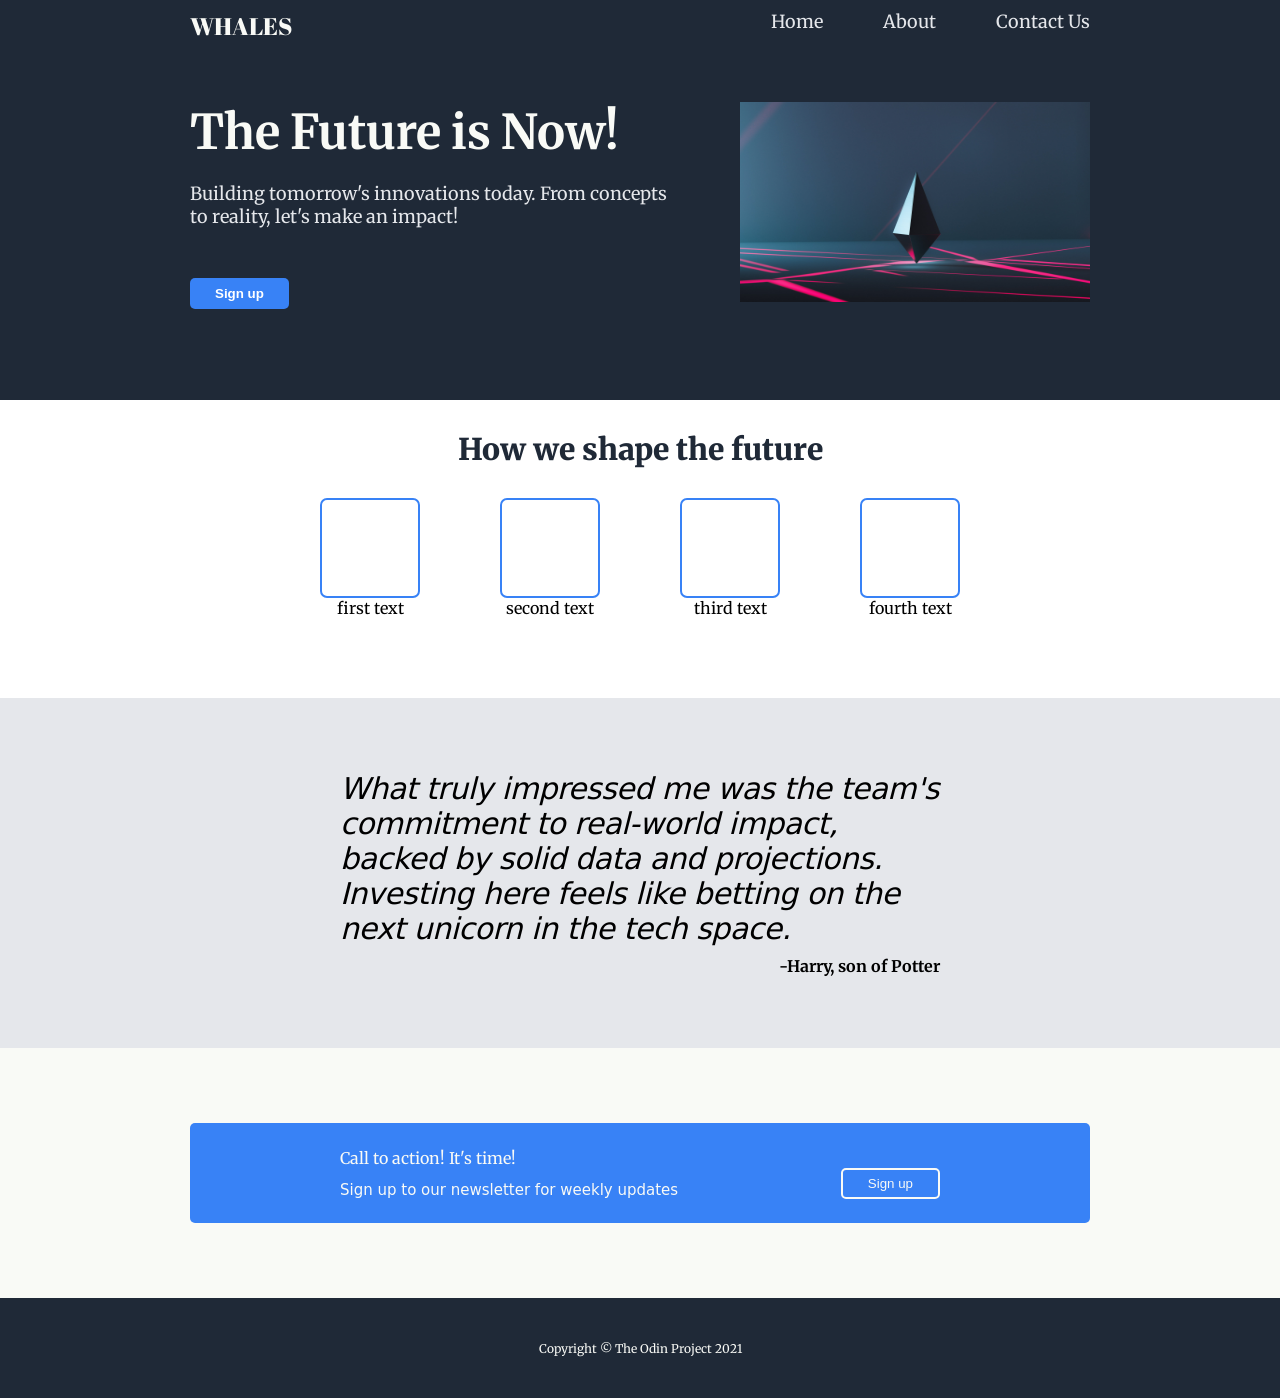
<file: index.html>
<!DOCTYPE html>
<html lang="en">
  <head>
    <meta charset="UTF-8" />
    <meta name="viewport" content="width=device-width, initial-scale=1.0" />
    <title>Landing Page</title>
    <link rel="stylesheet" href="style.css" />
    <link rel="icon" href="pengu.ico" type="image/x-icon" />
  </head>
  <body>
    <header>
      <div class="header">
        <div class="info-container">
          <!-- <div class="whale-image">
            <img
              src="/img/whale-header.png"
              alt="logo"
              width="100px"
              height="100px"
            />
          </div> -->
          <nav class="info">
            <div class="logo-image">
              <p id="whales">WHALES</p>
            </div>
            <div class="links">
              <ul>
                <li><a href="#">Home</a></li>
                <li><a href="#">About</a></li>
                <li><a href="#">Contact Us</a></li>
              </ul>
            </div>
          </nav>
        </div>
        <div class="hero-img-container">
          <div class="hero-img">
            <div class="herotext-img first">
              <h2>The Future is Now!</h2>
              <p class="motto">
                Building tomorrow's innovations today. From concepts to reality,
                let's make an impact!
              </p>
              <button class="button">Sign up</button>
            </div>
            <div class="herotext-img second">
              <img
                src="headerImage.jpg"
                alt="Header Placeholder"
                width="350px"
                height="200px"
              />
            </div>
          </div>
        </div>
      </div>
    </header>
    <main>
      <div class="showcase-container">
        <div class="showcase-hero-text">How we shape the future</div>

        <div class="showcase-images-container">
          <div class="showcase-block">
            <div class="showcase-images"></div>
            <div class="showcase-text">first text</div>
          </div>
          <div class="showcase-block">
            <div class="showcase-images"></div>
            <div class="showcase-text">second text</div>
          </div>
          <div class="showcase-block">
            <div class="showcase-images"></div>
            <div class="showcase-text">third text</div>
          </div>
          <div class="showcase-block">
            <div class="showcase-images"></div>
            <div class="showcase-text">fourth text</div>
          </div>
        </div>
      </div>

      <div class="review-section-container">
        <div class="review-section">
          <i>
            What truly impressed me was the team's commitment to real-world
            impact, backed by solid data and projections. Investing here feels
            like betting on the next unicorn in the tech space.
          </i>
        </div>
        <p class="reviewer">-Harry, son of Potter</p>
      </div>

      <div class="call-to-action-container">
        <div class="call-to-action-content">
          <div class="call-to-action">
            <p>Call to action! It's time!</p>
            <div class="signup">
              <p>Sign up to our newsletter for weekly updates</p>
              <button class="signup-button">Sign up</button>
            </div>
          </div>
        </div>
      </div>
    </main>
    <footer>
      <div class="copyright">
        <p>Copyright &copy The Odin Project 2021</p>
      </div>
    </footer>
  </body>
</html>
</file>
<file: style.css>
@import url("https://fonts.googleapis.com/css2?family=Abril+Fatface&family=Bebas+Neue&family=Merriweather:ital,opsz,wght@0,18..144,300..900;1,18..144,300..900&family=Playwrite+AU+QLD:wght@100..400&family=Winky+Rough:ital,wght@0,300..900;1,300..900&display=swap");

* {
  margin: 0;
  box-sizing: border-box;
}

body {
  font-family: "Merriweather", "Playwrite+AU+QLD", "Winky Rough", "Roboto",
    "Times New Roman", Times, serif;
}

.header {
  background-color: #1f2937;
  height: 400px;
  width: 100%;
}

.info-container {
  display: flex;
  justify-content: center;
}

.info {
  display: flex;
  width: 900px;
  justify-content: space-between;
  padding-top: 10px;
  padding-bottom: 10px;
}

.whale-image {
  flex-shrink: 0;
  /* display: flex; */
  justify-self: flex-start;
}

.links ul {
  display: flex;
  gap: 60px;
}

.hero-img-container {
  display: flex;
  justify-content: center;
  margin-top: 50px;
}

.hero-img {
  display: flex;
  width: 900px;
  gap: 60px;
}

h2 {
  font-size: 48px;
  color: #f9faf6;
}

.motto,
a {
  font-size: 18px;
  color: #e5e7eb;
}

#whales {
  font-family: "Abril Fatface", "Bebas Neue", sans-serif;
  font-size: 24px;
  color: #f9faf6;
}

.motto {
  padding-top: 20px;
  padding-bottom: 50px;
}

li {
  list-style-type: none;
}

a {
  text-decoration: none;
}

.button {
  padding: 8px 25px;
  background-color: #3882f6;
  color: #fff;
  font-weight: bold;
  border: none;
  border-radius: 5px;
  cursor: pointer;
}

.button:hover {
  background-color: #548eeb;
}

.showcase-hero-text {
  display: flex;
  justify-content: center;
  padding-bottom: 30px;
  padding-top: 30px;
  font-size: 30px;
  font-weight: 900;
  color: #1f2937;
}

.showcase-images {
  border: 2px solid #3882f6;
  height: 100px;
  width: 100px;
  border-radius: 7px;
}

.showcase-images-container {
  display: flex;
  justify-content: center;
  height: 200px;
  text-align: center;
  gap: 80px;
}

.review-section-container {
  background-color: #e5e7eb;
  height: 350px;
  display: flex;
  justify-content: center;
  align-items: center;
  flex-direction: column;
}

.review-section {
  width: 600px;
  /* border: solid; */
  font-size: 30px;
  font-weight: 300;
  font-family: Roboto, system-ui, -apple-system, BlinkMacSystemFont;
  /* display: flex;
  align-items: center; */
  letter-spacing: -0.5px;
}

.reviewer {
  /* border: solid; */
  width: 600px;
  font-weight: bold;
  display: flex;
  justify-content: flex-end;
  padding-top: 10px;
}

.call-to-action-container {
  background-color: #f9faf6;
  height: 250px;
  display: flex;
  justify-content: center;
  align-items: center;
  color: #f9faf6;
}

.call-to-action-content {
  background-color: #3882f6;
  width: 900px;
  height: 100px;
  border-radius: 5px;
  display: flex;
  flex-direction: column;
  align-items: center;
  justify-content: center;
}

.signup-button {
  background-color: #3882f6;
  color: #f9faf6;
  border: 2px solid #f9faf6;
  border-radius: 5px;
  padding: 6px 25px;
}

.signup-button:hover {
  background-color: #f9faf6;
  color: #3882f6;
  cursor: pointer;
}

.call-to-action {
  /* border: solid; */
  width: 600px;
}

.signup {
  display: flex;
  justify-content: space-between;
}

.signup p {
  font-size: 15px;
  font-family: Roboto, system-ui, -apple-system, BlinkMacSystemFont;
  display: flex;
  align-self: flex-end;
}

.call-to-action-content > p {
  font-weight: 600;
}

.copyright {
  background-color: #1f2937;
  height: 100px;
  color: #f9faf6;
  display: flex;
  justify-content: center;
  align-items: center;
  font-size: 12px;
}
</file>
<file: app/style.css>
@import url("https://fonts.googleapis.com/css2?family=Abril+Fatface&family=Bebas+Neue&family=Merriweather:ital,opsz,wght@0,18..144,300..900;1,18..144,300..900&family=Playwrite+AU+QLD:wght@100..400&family=Winky+Rough:ital,wght@0,300..900;1,300..900&display=swap");

* {
  margin: 0;
  box-sizing: border-box;
}

body {
  font-family: "Merriweather", "Playwrite+AU+QLD", "Winky Rough", "Roboto",
    "Times New Roman", Times, serif;
}

.header {
  background-color: #1f2937;
  height: 400px;
  width: 100%;
}

.info-container {
  display: flex;
  justify-content: center;
}

.info {
  display: flex;
  width: 900px;
  justify-content: space-between;
  padding-top: 10px;
  padding-bottom: 10px;
}

.whale-image {
  flex-shrink: 0;
  /* display: flex; */
  justify-self: flex-start;
}

.links ul {
  display: flex;
  gap: 60px;
}

.hero-img-container {
  display: flex;
  justify-content: center;
  margin-top: 50px;
}

.hero-img {
  display: flex;
  width: 900px;
  gap: 60px;
}

h2 {
  font-size: 48px;
  color: #f9faf6;
}

.motto,
a {
  font-size: 18px;
  color: #e5e7eb;
}

#whales {
  font-family: "Abril Fatface", "Bebas Neue", sans-serif;
  font-size: 24px;
  color: #f9faf6;
}

.motto {
  padding-top: 20px;
  padding-bottom: 50px;
}

li {
  list-style-type: none;
}

a {
  text-decoration: none;
}

.button {
  padding: 8px 25px;
  background-color: #3882f6;
  color: #fff;
  font-weight: bold;
  border: none;
  border-radius: 5px;
  cursor: pointer;
}

.button:hover {
  background-color: #548eeb;
}

.showcase-hero-text {
  display: flex;
  justify-content: center;
  padding-bottom: 30px;
  padding-top: 30px;
  font-size: 30px;
  font-weight: 900;
  color: #1f2937;
}

.showcase-images {
  border: 2px solid #3882f6;
  height: 100px;
  width: 100px;
  border-radius: 7px;
}

.showcase-images-container {
  display: flex;
  justify-content: center;
  height: 200px;
  text-align: center;
  gap: 80px;
}

.review-section-container {
  background-color: #e5e7eb;
  height: 350px;
  display: flex;
  justify-content: center;
  align-items: center;
  flex-direction: column;
}

.review-section {
  width: 600px;
  /* border: solid; */
  font-size: 30px;
  font-weight: 300;
  font-family: Roboto, system-ui, -apple-system, BlinkMacSystemFont;
  /* display: flex;
  align-items: center; */
  letter-spacing: -0.5px;
}

.reviewer {
  /* border: solid; */
  width: 600px;
  font-weight: bold;
  display: flex;
  justify-content: flex-end;
  padding-top: 10px;
}

.call-to-action-container {
  background-color: #f9faf6;
  height: 250px;
  display: flex;
  justify-content: center;
  align-items: center;
  color: #f9faf6;
}

.call-to-action-content {
  background-color: #3882f6;
  width: 900px;
  height: 100px;
  border-radius: 5px;
  display: flex;
  flex-direction: column;
  align-items: center;
  justify-content: center;
}

.signup-button {
  background-color: #3882f6;
  color: #f9faf6;
  border: 2px solid #f9faf6;
  border-radius: 5px;
  padding: 6px 25px;
}

.signup-button:hover {
  background-color: #f9faf6;
  color: #3882f6;
  cursor: pointer;
}

.call-to-action {
  /* border: solid; */
  width: 600px;
}

.signup {
  display: flex;
  justify-content: space-between;
}

.signup p {
  font-size: 15px;
  font-family: Roboto, system-ui, -apple-system, BlinkMacSystemFont;
  display: flex;
  align-self: flex-end;
}

.call-to-action-content > p {
  font-weight: 600;
}

.copyright {
  background-color: #1f2937;
  height: 100px;
  color: #f9faf6;
  display: flex;
  justify-content: center;
  align-items: center;
  font-size: 12px;
}
</file>
